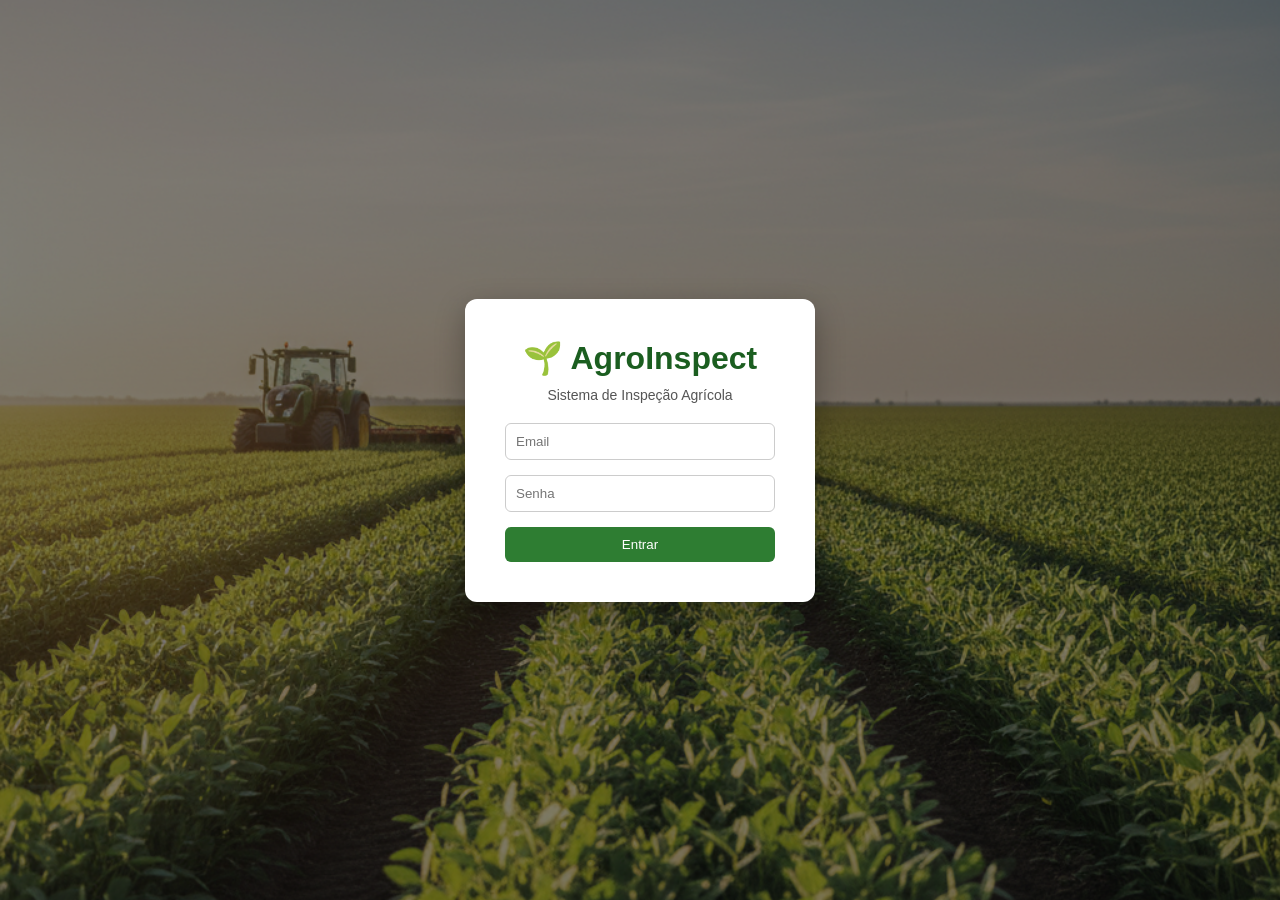
<file: index.html>
<!DOCTYPE html>
<html lang="pt-br">
<head>
    <meta charset="UTF-8">
    <title>Login - AgroInspect</title>
    <link rel="stylesheet" href="css/style.css">
</head>

<body class="login-body">

    <div class="login-overlay"></div>

    <div class="login-container">
        <div class="login-card">
            <h1>🌱 AgroInspect</h1>
            <p>Sistema de Inspeção Agrícola</p>

            <form id="loginForm">
                <input type="email" id="email" placeholder="Email" required>
                <input type="password" id="senha" placeholder="Senha" required>

                <button type="submit">Entrar</button>
            </form>
        </div>
    </div>
    
<script src="js/include.js"></script>

<script>
document.getElementById("loginForm").addEventListener("submit", function(e){
    e.preventDefault();
    fazerLogin();
});
</script>

</body>
</html>
</file>
<file: css/style.css>
/* RESET */
* {
    margin: 0;
    padding: 0;
    box-sizing: border-box;
    font-family: 'Segoe UI', sans-serif;
}

body {
    background-color: #f4f7f4;
    color: #2d2d2d;
    display: flex;
    flex-direction: column;
    min-height: 100vh;
}

/* ================= HEADER ================= */

.main-header {
    background: linear-gradient(90deg, #1b5e20, #2e7d32);
    color: white;
    padding: 15px 40px;
    display: flex;
    justify-content: space-between;
    align-items: center;
}

.main-header .logo {
    font-size: 20px;
    font-weight: bold;
    letter-spacing: 1px;
}

.main-header nav a {
    color: white;
    text-decoration: none;
    margin-left: 25px;
    font-weight: 500;
    transition: 0.3s;
}

.main-header nav a:hover {
    opacity: 0.7;
}

/* ================= MAIN ================= */

main {
    flex: 1;
    padding: 40px;
}

h1 {
    margin-bottom: 20px;
    color: #1b5e20;
}

/* ================= FOOTER ================= */

.main-footer {
    background-color: #1b5e20;
    color: white;
    text-align: center;
    padding: 15px;
    font-size: 14px;
}

/* ================= BOTÕES ================= */

button {
    background-color: #2e7d32;
    color: white;
    border: none;
    padding: 10px 18px;
    border-radius: 6px;
    cursor: pointer;
    transition: 0.3s;
}

button:hover {
    background-color: #1b5e20;
}

/* ================= RESPONSIVO ================= */

@media (max-width: 768px) {
    .main-header {
        flex-direction: column;
        align-items: flex-start;
    }

    .main-header nav {
        margin-top: 10px;
    }

    .main-header nav a {
        margin-left: 0;
        margin-right: 15px;
    }

    main {
        padding: 20px;
    }
}

/* ================= LOGIN ================= */

.login-body {
    background: url('../assets/img/index-front.png') no-repeat center center/cover;
    height: 100vh;
    display: flex;
    justify-content: center;
    align-items: center;
    position: relative;
}

.login-overlay {
    position: absolute;
    width: 100%;
    height: 100%;
    background-color: rgba(0, 0, 0, 0.5);
}

.login-container {
    position: relative;
    z-index: 2;
}

.login-card {
    background: white;
    padding: 40px;
    width: 350px;
    border-radius: 12px;
    text-align: center;
    box-shadow: 0 10px 30px rgba(0, 0, 0, 0.3);
}

.login-card h1 {
    color: #1b5e20;
    margin-bottom: 10px;
}

.login-card p {
    margin-bottom: 20px;
    font-size: 14px;
    color: #555;
}

.login-card input {
    width: 100%;
    padding: 10px;
    margin-bottom: 15px;
    border-radius: 6px;
    border: 1px solid #ccc;
}

.login-card button {
    width: 100%;
}

/* ================= FILTRO ================= */

.filtro-container {
    display: flex;
    gap: 10px;
    margin-bottom: 20px;
    flex-wrap: wrap;
}

.filtro-container input,
.filtro-container select {
    padding: 8px;
    border-radius: 6px;
    border: 1px solid #ccc;
}

/* ================= TABELA ================= */

.tabela-maquinas {
    width: 100%;
    border-collapse: collapse;
    background: white;
    border-radius: 8px;
    overflow: hidden;
}

.tabela-maquinas th {
    background-color: #2e7d32;
    color: white;
    padding: 10px;
    text-align: left;
}

.tabela-maquinas td {
    padding: 10px;
    border-bottom: 1px solid #eee;
}

.tabela-maquinas tr:hover {
    background-color: #f1f1f1;
}
</file>
